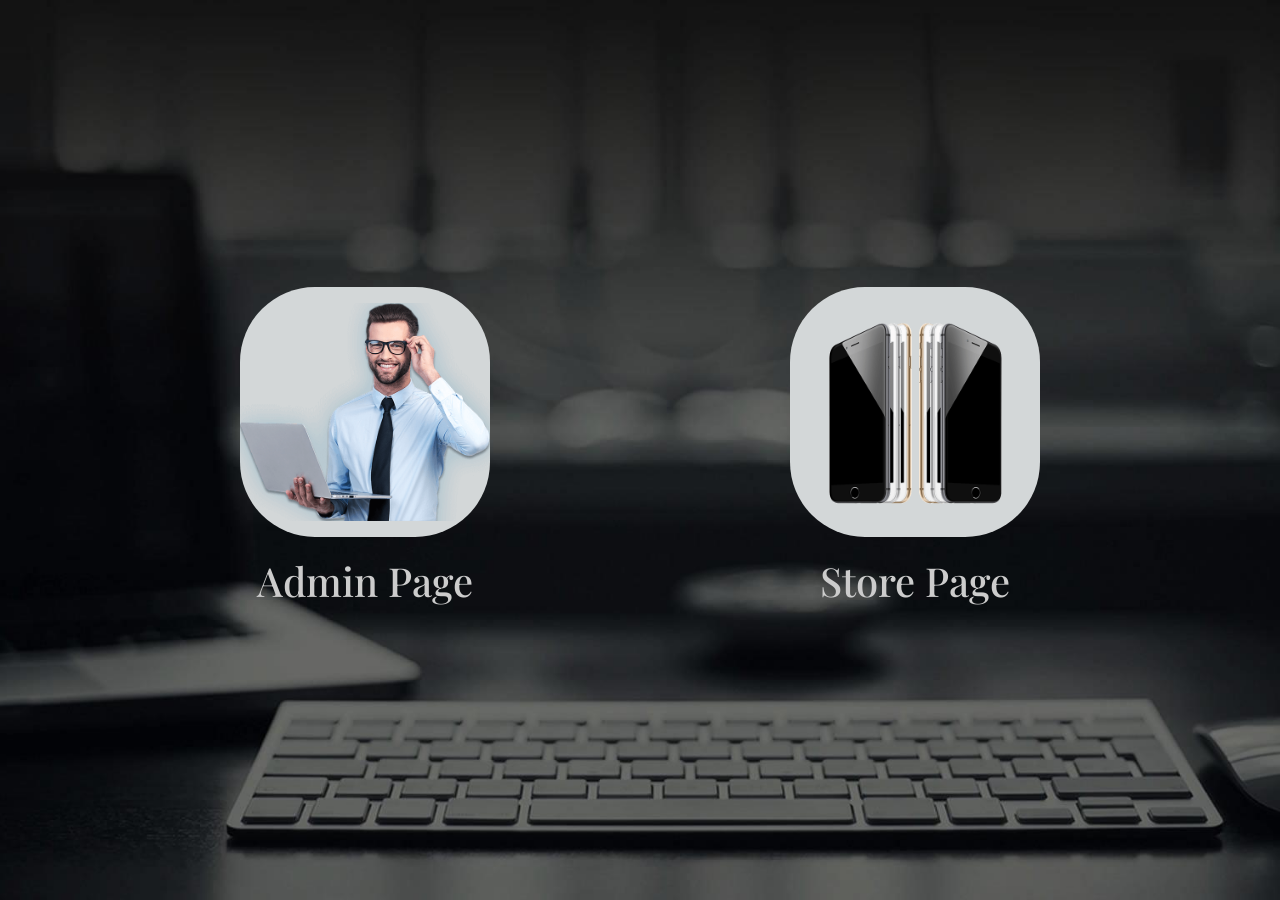
<file: index.html>
<!DOCTYPE html>
<html lang="en">
<head>
    <meta charset="UTF-8">
    <meta name="viewport" content="width=device-width, initial-scale=1.0">

    <!-- Bootstrap CSS v5 -->
    <link rel="stylesheet" href="https://cdn.jsdelivr.net/npm/bootstrap@5.3.2/dist/css/bootstrap.min.css">

    <!-- Font awesome -->
    <link rel="stylesheet" href="https://cdnjs.cloudflare.com/ajax/libs/font-awesome/6.4.2/css/all.min.css"/>

    <!-- Font google -->
    <link rel="preconnect" href="https://fonts.googleapis.com">
    <link rel="preconnect" href="https://fonts.gstatic.com" crossorigin>
    <link
        href="https://fonts.googleapis.com/css2?family=Playfair+Display:ital,wght@0,400;0,500;0,600;0,700;0,800;1,400;1,500;1,600;1,700&display=swap"
        rel="stylesheet">

    <!-- Main CSS -->
    <link rel="stylesheet" href="./css/main.min.css">

    <title>CyberPhone - Homepage</title>
</head>
<body>
    <div class="homepage">
        <div class="container">
            <a href="./admin/view/admin.html">
                <div class="admin item">
                    <div class="item_pic">
                        <img src="./assets/img/admin2.png" alt="...">
                    </div>
                    <h1>Admin Page</h1>
                </div>
            </a>
            <a href="./customer/view/customer.html">
                <div class="store item">
                    <div class="item_pic">
                        <img src="./assets/img/store.png" alt="...">
                    </div>
                    <h1>Store Page</h1>
                </div>
            </a>
        </div>
    </div>

    <!-- Bootstrap JS v5 -->
    <script src="https://cdn.jsdelivr.net/npm/bootstrap@5.3.2/dist/js/bootstrap.bundle.min.js"></script>
</body>
</html>
</file>
<file: css/main.min.css>
*{box-sizing:border-box;margin:0;padding:0;font-family:"Playfair Display",serif}header.admin_header .navbar{background-color:#313131}header.admin_header .navbar .container .navbar-brand{color:#fff;font-size:25px}header.admin_header .navbar .container .navbar-brand i{margin-right:5px}header.admin_header .navbar .container .navbar-toggler{background:#fff}header.admin_header .navbar .container .navbar-collapse{justify-content:flex-end}header.admin_header .navbar .container .navbar-collapse .navbar-nav .nav-link{text-align:center;color:#fff;margin-left:20px;transform:scale(1);transition:.3s ease-in-out}header.admin_header .navbar .container .navbar-collapse .navbar-nav .nav-link:hover{transform:scale(1.3)}footer.admin_footer{background:#242662;background:-webkit-linear-gradient(to left, #87315B, #242662);background:linear-gradient(to top, #87315B, #242662);color:#fff}footer.admin_footer .footer_top{display:flex;justify-content:center;align-items:center;padding:30px;border-bottom:1px solid #fff}footer.admin_footer .footer_top p{margin-bottom:0}footer.admin_footer .footer_top .footer_icon{margin-left:30px}footer.admin_footer .footer_top .footer_icon span{margin:0 20px;cursor:pointer}footer.admin_footer .footer_bottom{padding-top:50px;padding-bottom:20px}footer.admin_footer .footer_bottom .container .row .footer_item{padding:0;padding-right:20px}footer.admin_footer .footer_bottom .container .row .footer_item h5{margin-bottom:20px}footer.admin_footer .footer_bottom .container .row .footer_item:nth-child(2){padding-left:40px}footer.admin_footer .footer_bottom .container .row .footer_item:nth-child(2),footer.admin_footer .footer_bottom .container .row .footer_item:nth-child(3){padding-right:50px}footer.admin_footer .footer_bottom .container .row .footer_item:nth-child(2) ul,footer.admin_footer .footer_bottom .container .row .footer_item:nth-child(3) ul,footer.admin_footer .footer_bottom .container .row .footer_item:nth-child(4) ul{list-style:none;padding:0}footer.admin_footer .footer_bottom .container .row .footer_item:nth-child(2) ul a,footer.admin_footer .footer_bottom .container .row .footer_item:nth-child(3) ul a,footer.admin_footer .footer_bottom .container .row .footer_item:nth-child(4) ul a{text-decoration:underline}footer.admin_footer .footer_bottom .container .row .footer_item:nth-child(2) ul a li,footer.admin_footer .footer_bottom .container .row .footer_item:nth-child(3) ul a li,footer.admin_footer .footer_bottom .container .row .footer_item:nth-child(4) ul a li{margin-bottom:16px}footer.admin_footer .footer_bottom .container .row .footer_item:nth-child(4){padding-right:0}footer.admin_footer .footer_bottom .container .row .footer_item:nth-child(4) ul li{margin-bottom:16px}footer.admin_footer .footer_bottom .container .row .footer_item:nth-child(4) ul li i{margin-right:20px}footer.admin_footer .footer_bottom .container p.text_bottom{text-align:center;padding-top:50px}footer.admin_footer .footer_bottom .container p.text_bottom a{color:#fff}.modalPhone .modal-content{background-color:#fff;border-radius:0}.modalPhone .modal-content .modal-header .modal-title{margin:0 auto;font-size:30px}.modalPhone .modal-content .modal-body form{background:#ffdde1;padding:16px;border-radius:5px;height:auto}.modalPhone .modal-content .modal-body form .form-group{padding-bottom:10px}.modalPhone .modal-content .modal-body form .form-group .input-group .input-group-prepend{padding:15px;background:#ee9ca7}.modalPhone .modal-content .modal-body form .form-group .input-group .input-group-prepend .input-group-text{border:none;padding:0;background:none}.modalPhone .modal-content .modal-body form .form-group .sp-thongbao{color:red}.shoppingCart .offcanvas-body .cart_table #listCart tr td:nth-child(4) span{cursor:pointer}.shoppingCart .offcanvas-body .cart_table #listCart tr td:nth-child(4) span:nth-child(2){margin:0 10px}.shoppingCart .offcanvas-body .cart_table #listCart tr td:nth-child(6){transition:all .3s ease-in-out;cursor:pointer}.shoppingCart .offcanvas-body .cart_table #listCart tr td:nth-child(6):hover{color:#be3144}.shoppingCart .offcanvas-footer{margin:0;text-align:center}.shoppingCart .offcanvas-footer .col-6{padding:20px 0}.shoppingCart .offcanvas-footer .col-6 h4{color:#fff;margin:0}.shoppingCart .offcanvas-footer .col-6:nth-child(2){cursor:pointer}.homepage{background-image:url(../assets/img/bg.jpeg);background-size:cover;background-position:center bottom}.homepage .container{display:flex;justify-content:center;align-items:center;height:100vh}.homepage .container a{text-decoration:none}.homepage .container a .item .item_pic{display:flex;align-items:center;justify-content:center;width:250px;height:250px;background:#d3d7d8;border-radius:75px;margin:auto 150px;transform:scale(1);transition:all .3s ease-in-out}.homepage .container a .item .item_pic img{width:100%}.homepage .container a .item h1{color:#ccc;text-align:center;margin-top:20px;transform:scale(1);transition:all .3s ease-in-out}.homepage .container a .item:hover .item_pic{border:5px solid #f3ce5e;transform:scale(0.9)}.homepage .container a .item:hover h1{color:#f3ce5e;transform:scale(0.7)}section.phone_mgmt{margin:100px auto}section.phone_mgmt .phone_header{padding:20px 16px;background-color:#60679b;display:flex;justify-content:space-between;color:#fff;border-radius:20px 20px 0 0}section.phone_mgmt .phone_header .btn_groups{display:flex;align-items:center}section.phone_mgmt .phone_header .btn_groups .search{margin-right:15px}section.phone_mgmt .phone_header .btn_groups .search .btnSearch{color:#fff;border-radius:5px}section.phone_mgmt .phone_header .btn_groups .search .btnSearch i{margin:0}section.phone_mgmt .phone_header .btn_groups .filter{margin-right:15px}section.phone_mgmt .phone_header .btn_groups .filter .dropdown-menu .dropdown-item:active{background-color:#176b87;color:#fff}section.phone_mgmt .phone_header .btn_groups .btnAdd .btn_add{width:130px}section.phone_mgmt .phone_header .btn_groups .btnAdd .btn_add:active{background-color:#176b87}section.phone_mgmt .phone_header button{background-color:#176b87;border:1px solid #176b87}section.phone_mgmt .phone_header button i{margin-right:5px}section.phone_mgmt .phone_table .table thead,section.phone_mgmt .phone_table .table tr,section.phone_mgmt .phone_table .table th{color:#313131;font-weight:bolder}section.phone_mgmt .phone_table .table thead tr th:nth-child(6){width:170px}section.phone_mgmt .phone_table .table #tblDanhSachSP tr,section.phone_mgmt .phone_table .table #tblDanhSachSP td{font-weight:lighter}.middle-1 #listSP .card-item .card .card-header{text-align:center;background:#fff}
</file>
